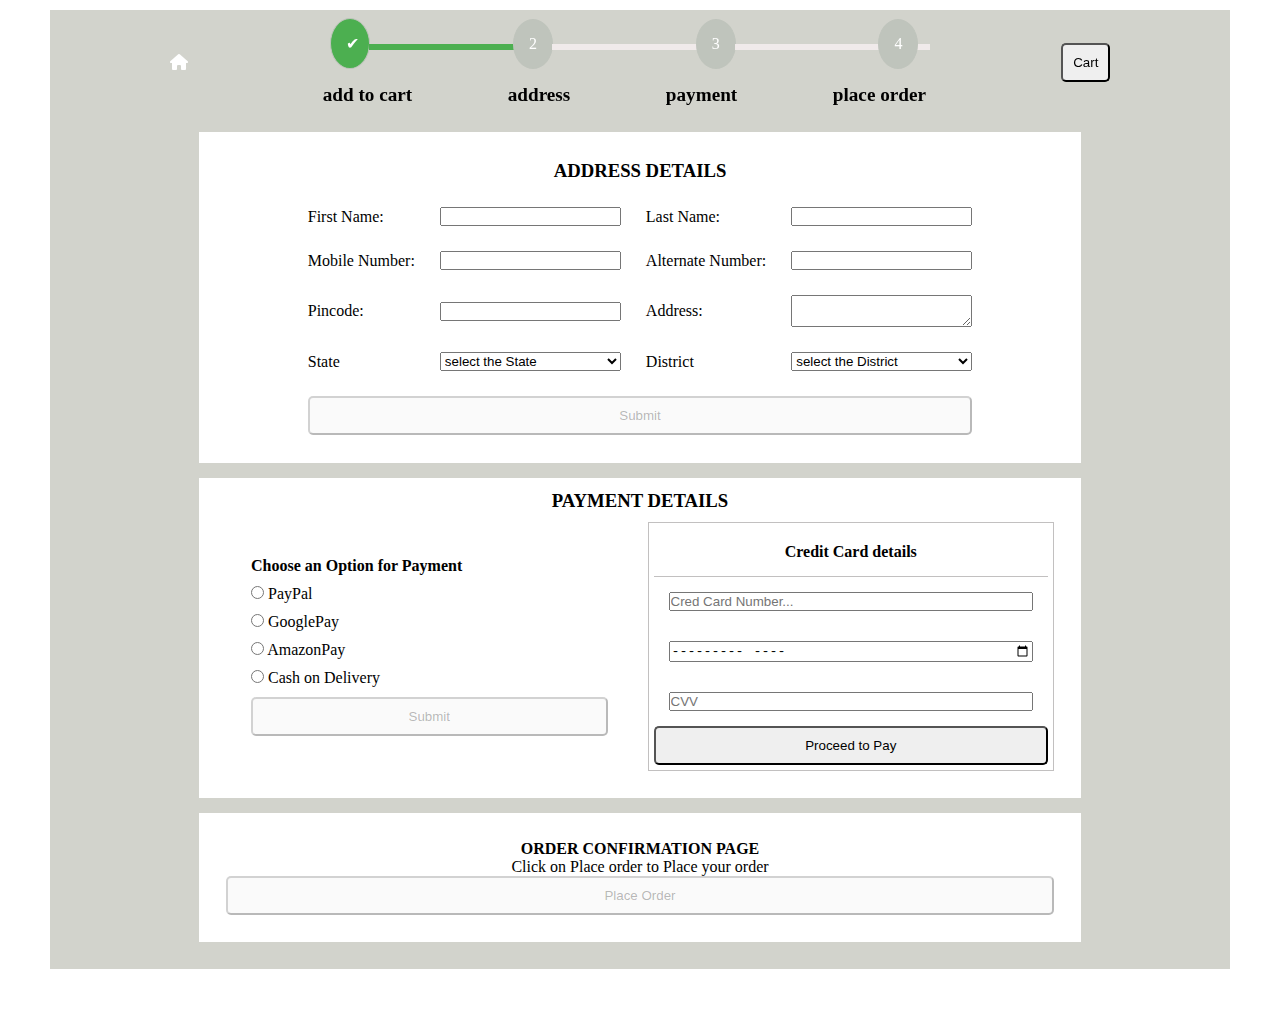
<file: PaymentSection.html>
<!DOCTYPE html>
<html lang="en">
<head>
    <meta charset="UTF-8">
    <meta name="viewport" content="width=device-width, initial-scale=1.0">
    <title>Payment Section</title>
    <link rel="stylesheet" href="PaymentSection.css">
    <link rel="stylesheet" href="https://cdnjs.cloudflare.com/ajax/libs/font-awesome/6.5.1/css/all.min.css">
</head>
<body>
    <header>
        <a href="../index/index.html"><i class="fa fa-home" id="Home"></i></a>
        <div class="Pagination">
            <ul>
                <li class="circle active" data-value="1">✔</li>
                <li class="circle" data-value="2"><a href="#AddressDetails">2</a> </li>
                <li class="circle" data-value="3"><a href="#PaymentDetails">3</a></li>
                <li class="circle" data-value="4"><a href="#confirmation">4</a></li>   
            </ul>
            <div class="PrgBarDetls">
                <span>add to cart</span>
                <span>address</span>
                <span>payment</span>
                <span>place order</span>
            </div>
        </div>
        <button ><a id="Cartbtn" href="./cart.html">Cart</a></button>
        <!-- <div class="btn-div">
            
        </div> -->
    </header>

    <div id="AddressDetails" class="AddressDetails">
        <h3>ADDRESS DETAILS</h3>
    
        <label for="FName">First Name: </label>
        <input  type="text" name="FirstName" oninput="this.value=this.value.replace(/[^A-Za-z]/g,'')" maxlength="15"  id="FName" required>

        <label for="LName">Last Name: </label>
        <input type="text" name="Last Name" oninput="this.value=this.value.replace(/[^a-zA-Z]/g,'')" maxlength="8" id="LName" required>

        <label for="PhNo">Mobile Number: </label>
        <input type="tel" name="Mobile Number" oninput="this.value=this.value.replace(/[^0-9]/g,'')" maxlength="10" id="PhNo" required>

        <label for="AltNo">Alternate Number: </label>
        <input type="tel" name="Alternate Number" oninput="this.value=this.value.replace(/[^0-9]/g,'')" maxlength="10" id="AltNo" required>

        <label for="Pcode">Pincode: </label>
        <input type="text" oninput="this.value=this.value.replace(/[^0-9]/g,'')" maxlength="6" name="Pincode" id="Pcode" required>

        <label for="Address">Address: </label>
        <textarea name="Address" id="Address" maxlength="60" required></textarea>

        <label for="State">State</label>
        <select name="State" id="State" required>
            <option value="">select the State</option>
            <option value="">A</option>
            <option value="">B</option>
            <option value="">C</option>
            <option value="">D</option>
        </select>

        <label for="Dist">District</label>
        <select name="District" id="Dist" required>
            <option value="">select the District</option>
            <option value="">A</option>
            <option value="">B</option>
            <option value="">C</option>
            <option value="">D</option>
        </select>
        <button id="AddressSubmit" disabled>Submit</button>
    </div>
    <!-- <button id="Prev" disabled>Previous</button>
    <button id="AddSubmit">Submit</button>
    <button id="Next" >Next</button> -->

    <div id="PaymentDetails" class="PaymentDetails">
        <h3>PAYMENT DETAILS</h3>
        <div class="OptionPayment">
            <strong>Choose an Option for Payment</strong>

            <div>
                <input type="radio" name="Payment" id="PayPal">
                <label for="PayPal">PayPal</label>
            </div>
            <div>
                <input type="radio" name="Payment" id="GooglePay">
                <label for="GooglePay">GooglePay</label>
            </div>
            <div>
                <input type="radio" name="Payment" id="AmazonPay">
                <label for="AmazonPay">AmazonPay</label>
            </div>
            <div>
                <input type="radio" name="Payment" id="CoD">
                <label for="CoD">Cash on Delivery</label>
            </div>
            <!-- <button>Previous</button> -->
            <button id="PaymentDetailsSubmit" disabled>Submit</button>
        </div>
        <div class="CredCard">
            <h4>Credit Card details</h4>
            <input type="text" placeholder="Cred Card Number...">
            <input type="month" name="month" id="month">
            <input type="text" name="CVV" id="CVV" placeholder="CVV">
            <button>Proceed to Pay</button>
        </div>
    </div>
    <!-- <button id="Prev" disabled>Previous</button>
    <button id="AddSubmit">Submit</button>
    <button id="Next" >Next</button> -->

    <div class="confirmation" id="confirmation">
        <h4>ORDER CONFIRMATION PAGE</h4>
        <p>Click on Place order to Place your order</p>
        <button id="PlaceOrder" disabled>Place Order</button>
    </div>

    <script src="PaymentSection.js"></script>
</body>
</html>
</file>
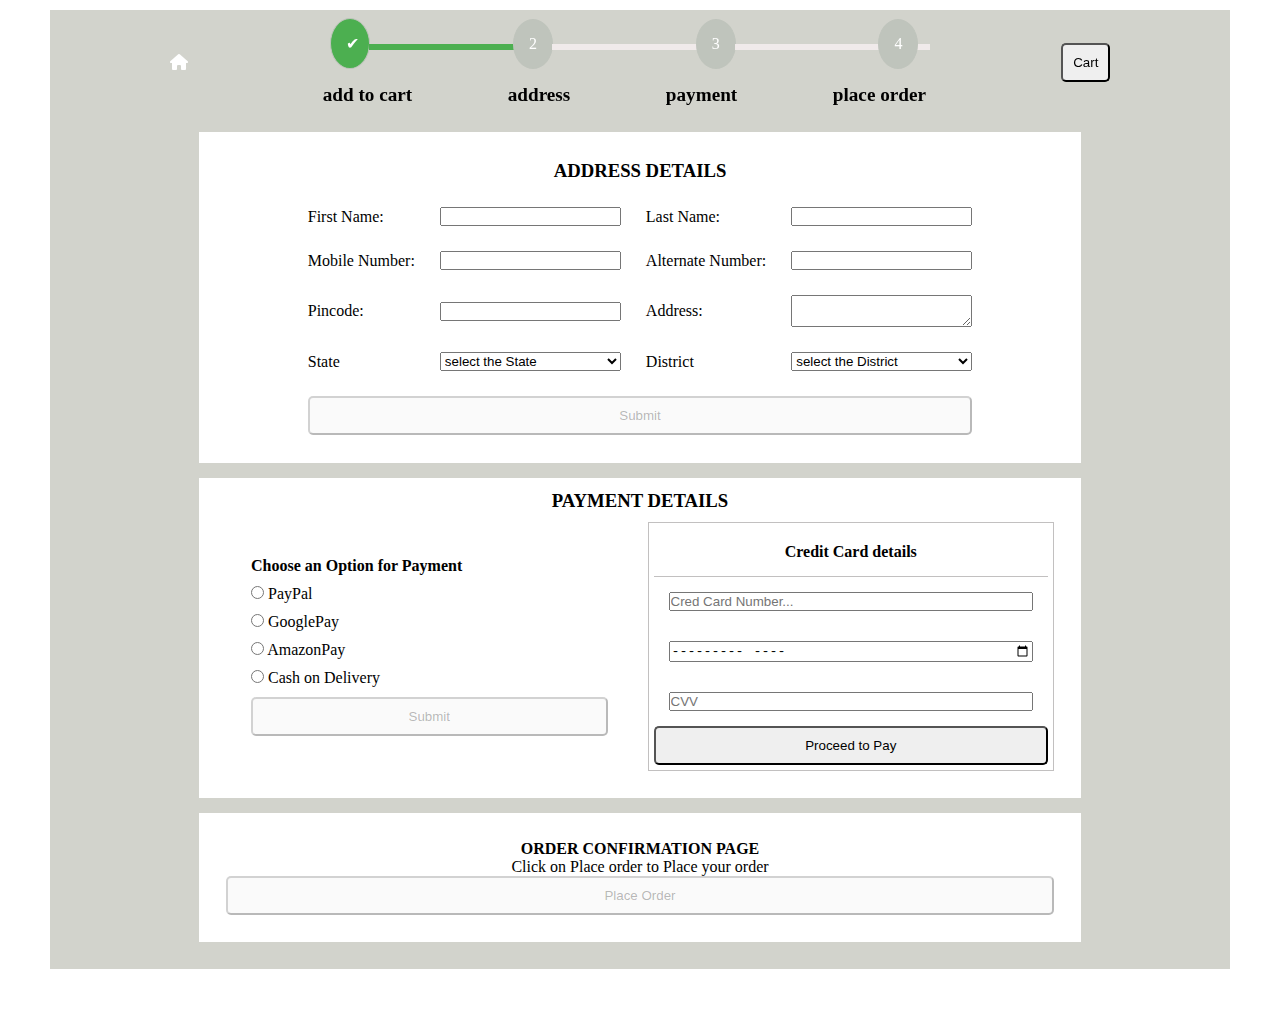
<file: PaymentSection/PaymentSection.html>
<!DOCTYPE html>
<html lang="en">
<head>
    <meta charset="UTF-8">
    <meta name="viewport" content="width=device-width, initial-scale=1.0">
    <title>Payment Section</title>
    <link rel="stylesheet" href="PaymentSection.css">
    <link rel="stylesheet" href="https://cdnjs.cloudflare.com/ajax/libs/font-awesome/6.5.1/css/all.min.css">
</head>
<body>
    <header>
        <a href="../index/index.html"><i class="fa fa-home" id="Home"></i></a>
        <div class="Pagination">
            <ul>
                <li class="circle active" data-value="1">✔</li>
                <li class="circle" data-value="2"><a href="#AddressDetails">2</a> </li>
                <li class="circle" data-value="3"><a href="#PaymentDetails">3</a></li>
                <li class="circle" data-value="4"><a href="#confirmation">4</a></li>   
            </ul>
            <div class="PrgBarDetls">
                <span>add to cart</span>
                <span>address</span>
                <span>payment</span>
                <span>place order</span>
            </div>
        </div>
        <button ><a id="Cartbtn" href="../cart/cart.html">Cart</a></button>
        <!-- <div class="btn-div">
            
        </div> -->
    </header>

    <div id="AddressDetails" class="AddressDetails">
        <h3>ADDRESS DETAILS</h3>
    
        <label for="FName">First Name: </label>
        <input  type="text" name="FirstName" oninput="this.value=this.value.replace(/[^A-Za-z]/g,'')" maxlength="15"  id="FName" required>

        <label for="LName">Last Name: </label>
        <input type="text" name="Last Name" oninput="this.value=this.value.replace(/[^a-zA-Z]/g,'')" maxlength="8" id="LName" required>

        <label for="PhNo">Mobile Number: </label>
        <input type="tel" name="Mobile Number" oninput="this.value=this.value.replace(/[^0-9]/g,'')" maxlength="10" id="PhNo" required>

        <label for="AltNo">Alternate Number: </label>
        <input type="tel" name="Alternate Number" oninput="this.value=this.value.replace(/[^0-9]/g,'')" maxlength="10" id="AltNo" required>

        <label for="Pcode">Pincode: </label>
        <input type="text" oninput="this.value=this.value.replace(/[^0-9]/g,'')" maxlength="6" name="Pincode" id="Pcode" required>

        <label for="Address">Address: </label>
        <textarea name="Address" id="Address" maxlength="60" required></textarea>

        <label for="State">State</label>
        <select name="State" id="State" required>
            <option value="">select the State</option>
            <option value="">A</option>
            <option value="">B</option>
            <option value="">C</option>
            <option value="">D</option>
        </select>

        <label for="Dist">District</label>
        <select name="District" id="Dist" required>
            <option value="">select the District</option>
            <option value="">A</option>
            <option value="">B</option>
            <option value="">C</option>
            <option value="">D</option>
        </select>
        <button id="AddressSubmit" disabled>Submit</button>
    </div>
    <!-- <button id="Prev" disabled>Previous</button>
    <button id="AddSubmit">Submit</button>
    <button id="Next" >Next</button> -->

    <div id="PaymentDetails" class="PaymentDetails">
        <h3>PAYMENT DETAILS</h3>
        <div class="OptionPayment">
            <strong>Choose an Option for Payment</strong>

            <div>
                <input type="radio" name="Payment" id="PayPal">
                <label for="PayPal">PayPal</label>
            </div>
            <div>
                <input type="radio" name="Payment" id="GooglePay">
                <label for="GooglePay">GooglePay</label>
            </div>
            <div>
                <input type="radio" name="Payment" id="AmazonPay">
                <label for="AmazonPay">AmazonPay</label>
            </div>
            <div>
                <input type="radio" name="Payment" id="CoD">
                <label for="CoD">Cash on Delivery</label>
            </div>
            <!-- <button>Previous</button> -->
            <button id="PaymentDetailsSubmit" disabled>Submit</button>
        </div>
        <div class="CredCard">
            <h4>Credit Card details</h4>
            <input type="text" placeholder="Cred Card Number...">
            <input type="month" name="month" id="month">
            <input type="text" name="CVV" id="CVV" placeholder="CVV">
            <button>Proceed to Pay</button>
        </div>
    </div>
    <!-- <button id="Prev" disabled>Previous</button>
    <button id="AddSubmit">Submit</button>
    <button id="Next" >Next</button> -->

    <div class="confirmation" id="confirmation">
        <h4>ORDER CONFIRMATION PAGE</h4>
        <p>Click on Place order to Place your order</p>
        <button id="PlaceOrder" disabled>Place Order</button>
    </div>

    <script src="PaymentSection.js"></script>
</body>
</html>
</file>
<file: PaymentSection.css>
*{
    margin: 0;
    padding: 0;
    box-sizing: border-box;
}
html{
    background-color: white;
}
body{
    box-sizing: content-box;
    overflow-y:auto;
    height: 100%;
    border: 2px solid rgb(210, 211, 204);
    margin: 10px 50px 50px 50px;
    background-color: rgb(210, 211, 204);
}
#Home{
    align-content: center;
    color: white;
    height: 100px;
}

header{
    background-color: rgb(210, 211, 204);
    display: flex;
    flex-direction: row;
    justify-content: space-around;
    align-items: center;
    width: 80%;
    margin: 0 auto;
    text-align: center;
    z-index: 1000;
    top: 0;
    position: sticky;
    /* justify-self: center; */
}
ul{
    display: flex;
    justify-content: space-evenly;
    align-items: center;
    width: 100%;
    list-style: none;
    position: relative;
}
li{
    border: 1px solid rgb(191, 196, 188);
    background-color: rgb(191, 196, 188);
    color: white;
    border-radius: 50%;   
    padding: 15px;
    z-index: 1;
}
.Pagination{
    display: flex;
    flex-direction: column;
    width: 100%;
    justify-content: center;
    align-items: center;
}

.PrgBarDetls{
    width: 80%;
    margin-top: 15px;
    display: flex;
    font-size: larger;
    font-weight: 700;
    justify-content: space-around;
    text-align: center;
}
/* .PrgBarDetls span:first-child{
    margin-left: 60px;
} */
li.active{
    background: #4caf50;
    color: white;
}
li{
    position: relative;
}
li:not(:last-child)::after{
    position: absolute;
    content: "";
    height: 6px;
    top: 50%;
    left: 100%;
    background-color: #f0eaea;
    z-index: -1;
    overflow-x: hidden;
    max-width: 320px;
    width:195px;
}
li.active:not(:last-child)::after {
    background-color: #4caf50; 
}
.circle{
    width: 40px;
    z-index: 1;
    position: relative;

}
#Cartbtn{
    color: black;
}
a{
    color: white;
    text-decoration: none;
}
.AddressDetails{
    text-align: center;
    width:75%;
    padding: 25px;
    margin: 20px 75px 15px 75px;
    border: 3px solid white;
    background-color: white;
    display: grid;
    text-wrap:nowrap;
    /* grid-template-columns: 1fr 1fr 1fr 1fr; */
    grid-template-columns: min-content min-content min-content min-content;
    row-gap: 25px;
    column-gap: 25px;
    justify-content: center;
    align-items:center;
    justify-self: center;
}
.AddressDetails h3{
    justify-self: center;
    grid-column-start: 1;
    grid-column-end: -1;
    display: grid;
}
.AddressDetails label{
    width: fit-content;
}
.AddressDetails #AddressSubmit{
    width: 100%;
    justify-self: center;
    grid-column-start: 1;
    grid-column-end: -1;
}
.PaymentDetails{
    padding: 0px 25px 25px 25px;
    border: 2px solid white;
    background-color: white;
    margin: 0px 75px 15px 75px;
    display: grid;
    grid-template-columns: 1fr 1fr;
    grid-column-gap: 15px;
    width: 75%;
    align-items: center;
    justify-self: center;
}
.PaymentDetails h3{
    padding: 10px;
    display: grid;
    grid-column-start: 1;
    grid-column-end: -1;
    justify-self: center;
}
.OptionPayment{
    padding: 25px;
    display: flex;
    flex-direction: column;
    height: 100%;
    justify-content: space-evenly;
}
.CredCard{
    display: flex;
    flex-direction: column;
    padding: 5px;
    border: 0.5px solid rgb(194, 192, 192);
}
.CredCard input{
    /* border: none; */
    margin: 15px;
}
.CredCard h4{
    text-align: center;
    width: 100%;
    border-bottom: 0.5px solid rgb(194, 192, 192);
    padding: 15px;
}
button{
    border-radius: 5px;
    padding: 10px;
}
.confirmation{
    display: flex;
    margin-bottom: 25px;
    padding: 25px;
    text-align: center;
    justify-self: center;
    border: 2px solid white;
    background-color: white;
    width: 75%;
    flex-direction: column;
}
</file>
<file: PaymentSection/PaymentSection.css>
*{
    margin: 0;
    padding: 0;
    box-sizing: border-box;
}
html{
    background-color: white;
}
body{
    box-sizing: content-box;
    overflow-y:auto;
    height: 100%;
    border: 2px solid rgb(210, 211, 204);
    margin: 10px 50px 50px 50px;
    background-color: rgb(210, 211, 204);
}
#Home{
    align-content: center;
    color: white;
    height: 100px;
}

header{
    background-color: rgb(210, 211, 204);
    display: flex;
    flex-direction: row;
    justify-content: space-around;
    align-items: center;
    width: 80%;
    margin: 0 auto;
    text-align: center;
    z-index: 1000;
    top: 0;
    position: sticky;
    /* justify-self: center; */
}
ul{
    display: flex;
    justify-content: space-evenly;
    align-items: center;
    width: 100%;
    list-style: none;
    position: relative;
}
li{
    border: 1px solid rgb(191, 196, 188);
    background-color: rgb(191, 196, 188);
    color: white;
    border-radius: 50%;   
    padding: 15px;
    z-index: 1;
}
.Pagination{
    display: flex;
    flex-direction: column;
    width: 100%;
    justify-content: center;
    align-items: center;
}

.PrgBarDetls{
    width: 80%;
    margin-top: 15px;
    display: flex;
    font-size: larger;
    font-weight: 700;
    justify-content: space-around;
    text-align: center;
}
/* .PrgBarDetls span:first-child{
    margin-left: 60px;
} */
li.active{
    background: #4caf50;
    color: white;
}
li{
    position: relative;
}
li:not(:last-child)::after{
    position: absolute;
    content: "";
    height: 6px;
    top: 50%;
    left: 100%;
    background-color: #f0eaea;
    z-index: -1;
    overflow-x: hidden;
    max-width: 320px;
    width:195px;
}
li.active:not(:last-child)::after {
    background-color: #4caf50; 
}
.circle{
    width: 40px;
    z-index: 1;
    position: relative;

}
#Cartbtn{
    color: black;
}
a{
    color: white;
    text-decoration: none;
}
.AddressDetails{
    text-align: center;
    width:75%;
    padding: 25px;
    margin: 20px 75px 15px 75px;
    border: 3px solid white;
    background-color: white;
    display: grid;
    text-wrap:nowrap;
    /* grid-template-columns: 1fr 1fr 1fr 1fr; */
    grid-template-columns: min-content min-content min-content min-content;
    row-gap: 25px;
    column-gap: 25px;
    justify-content: center;
    align-items:center;
    justify-self: center;
}
.AddressDetails h3{
    justify-self: center;
    grid-column-start: 1;
    grid-column-end: -1;
    display: grid;
}
.AddressDetails label{
    width: fit-content;
}
.AddressDetails #AddressSubmit{
    width: 100%;
    justify-self: center;
    grid-column-start: 1;
    grid-column-end: -1;
}
.PaymentDetails{
    padding: 0px 25px 25px 25px;
    border: 2px solid white;
    background-color: white;
    margin: 0px 75px 15px 75px;
    display: grid;
    grid-template-columns: 1fr 1fr;
    grid-column-gap: 15px;
    width: 75%;
    align-items: center;
    justify-self: center;
}
.PaymentDetails h3{
    padding: 10px;
    display: grid;
    grid-column-start: 1;
    grid-column-end: -1;
    justify-self: center;
}
.OptionPayment{
    padding: 25px;
    display: flex;
    flex-direction: column;
    height: 100%;
    justify-content: space-evenly;
}
.CredCard{
    display: flex;
    flex-direction: column;
    padding: 5px;
    border: 0.5px solid rgb(194, 192, 192);
}
.CredCard input{
    /* border: none; */
    margin: 15px;
}
.CredCard h4{
    text-align: center;
    width: 100%;
    border-bottom: 0.5px solid rgb(194, 192, 192);
    padding: 15px;
}
button{
    border-radius: 5px;
    padding: 10px;
}
.confirmation{
    display: flex;
    margin-bottom: 25px;
    padding: 25px;
    text-align: center;
    justify-self: center;
    border: 2px solid white;
    background-color: white;
    width: 75%;
    flex-direction: column;
}
</file>
